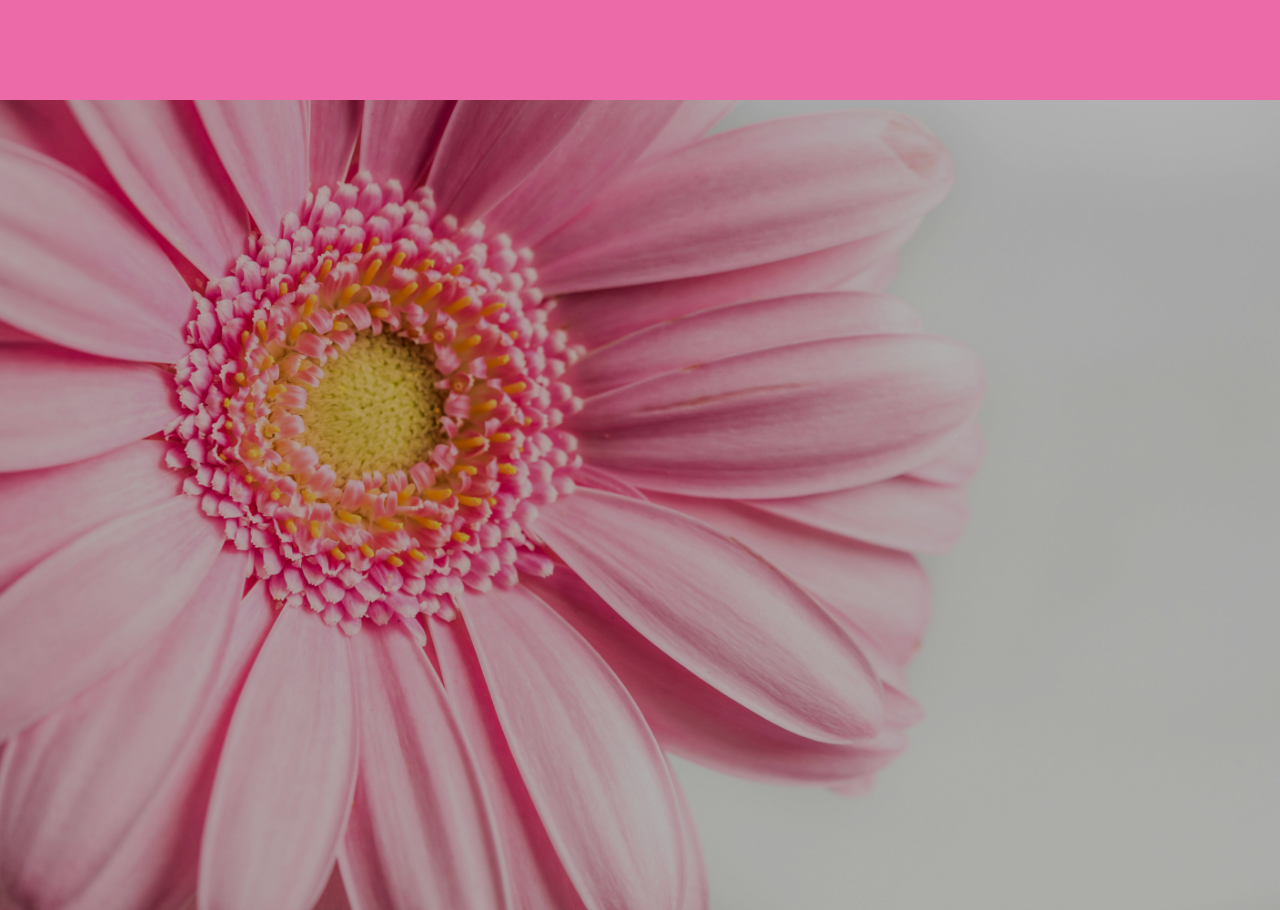
<file: index.html>
<!DOCTYPE html>
<html lang="en">
<head>
  <meta charset="UTF-8" />
  <meta name="viewport" content="width=device-width, initial-scale=1.0" />
  <link rel="stylesheet" href="style.css">
  <title>KugiHands Shop</title>
  <link rel="preconnect" href="https://fonts.googleapis.com">
<link rel="preconnect" href="https://fonts.gstatic.com" crossorigin>
<link href="https://fonts.googleapis.com/css2?family=Outfit:wght@100..900&family=Playwrite+DK+Loopet:wght@100..400&family=Playwrite+HU&family=Playwrite+US+Modern:wght@100..400&family=Poppins:ital,wght@0,100;0,200;0,300;0,400;0,500;0,600;0,700;0,800;0,900;1,100;1,200;1,300;1,400;1,500;1,600;1,700;1,800;1,900&display=swap" rel="stylesheet">
</head>
<body style="background-image: url(./flowers/e.jpg); background-repeat: no-repeat; background-size: cover; background-position: center;">



    <!-- Navigation Menu -->
  <header id="header">
    <nav>
      <a class="nav-home" href="index.html">HOME</a>
      <a class="nav-product" href="product.html">PRODUCTS</a>
      <a class="nav-about" href="about.html">ABOUT</a>
      <a class="nav-contact" href="contact.html">CONTACT US</a>
    </nav>

  </header>

  <!-- Hero Section -->
  <section class="hero">
    <div class="hero-overlay"></div>
    <div class="hero-content">
      <h1>KugiHands</h1>
      <p>Flowers Made with Care, Stories Told with Love.</p>
      <a href="product.html"><button>Shop Now</button></a>
    </div>
  </section>

   


</body>
</html>
</file>
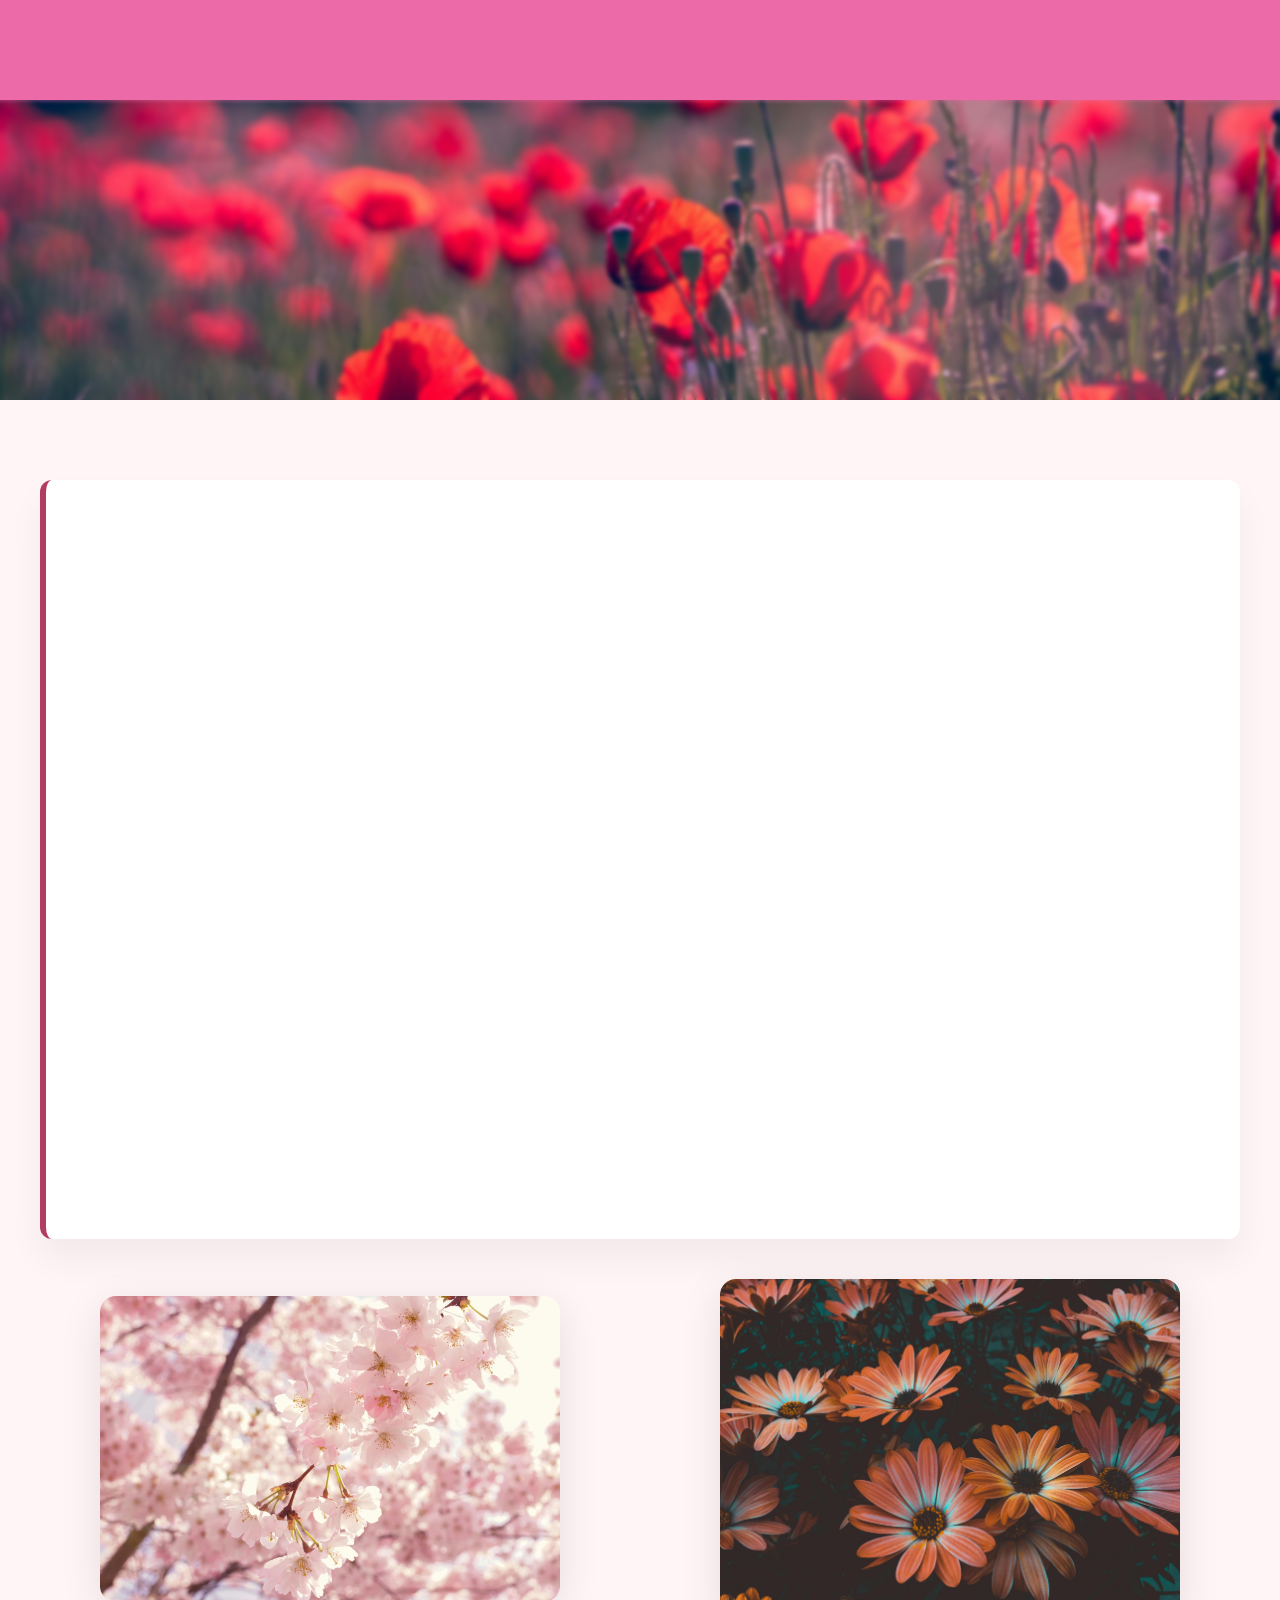
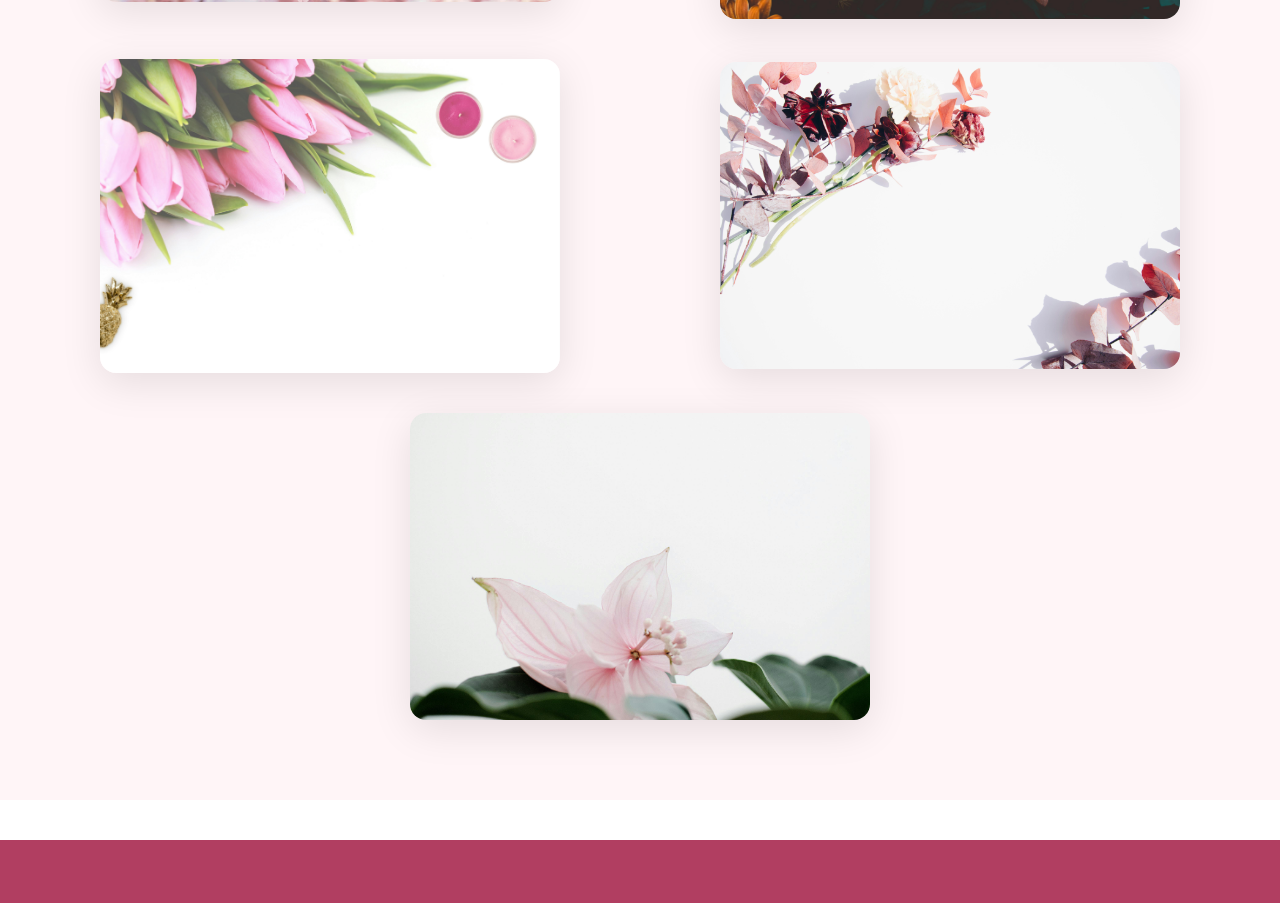
<file: about.html>
<!DOCTYPE html>
<html lang="en">
<head>
  <meta charset="UTF-8" />
  <meta name="viewport" content="width=device-width, initial-scale=1.0" />
  <link rel="stylesheet" href="style.css">
  <link rel="preconnect" href="https://fonts.googleapis.com">
<link rel="preconnect" href="https://fonts.gstatic.com" crossorigin>
<link href="https://fonts.googleapis.com/css2?family=Outfit:wght@100..900&family=Poppins:ital,wght@0,100;0,200;0,300;0,400;0,500;0,600;0,700;0,800;0,900;1,100;1,200;1,300;1,400;1,500;1,600;1,700;1,800;1,900&display=swap" rel="stylesheet">
  <title>KugiHands Shop | About</title>
</head>
<body>
  <!-- Navigation Menu -->
  <header id="header">
    <nav>
      <a class="nav-home" href="index.html">HOME</a>
      <a class="nav-product" href="product.html">PRODUCTS</a>
      <a class="nav-about" href="about.html">ABOUT</a>
      <a class="nav-contact" href="contact.html">CONTACT US</a>
    </nav>

  </header>


  <div class="about">
    <h1>About Us</h1>
  </div>


  <section class="about-section">
    <div class="about-container">
      <div class="about-text">
        <h2>Who We Are</h2>
        <p>
          Welcome to KugiHands, your trusted flower shop in the heart of Cagayan de Oro City. Rooted in the belief that every flower tells a story, we specialize in creating handcrafted and fresh floral arrangements that transform simple moments into cherished memories.
        </p>
        <p>
          Our name, KugiHands, is inspired by the dedicated, hardworking hands behind every bouquet we create. Each petal we touch and each stem we place reflects our passion for detail, beauty, and emotional connection.
        </p>
        <h3>Our Story</h3>
        <p>
          KugiHands blossomed three years ago when our founder realized how deeply people connect through flowers. We saw how a single bloom could speak volumes—comforting the sorrowful, celebrating love, and bringing light to someone’s day. What started as a small dream has since grown into a meaningful mission: to help people express emotions through the timeless language of flowers.
        </p>
        <h3>Our Mission</h3>
        <p>
          At KugiHands, we are committed to creating lasting memories through the freshness and beauty of our flower arrangements. Whether it’s a grand celebration, a heartfelt apology, or a simple “just because,” our blooms are thoughtfully designed to speak from the heart.
        </p>
        <h3>Our Vision</h3>
        <p>
          We envision a world where love, joy, and kindness are shared one flower at a time. Through the vibrance of our floral designs, we aim to spread beauty, connection, and heartfelt emotions throughout our community and beyond.
        </p>
        <p>Thank you for letting us be part of your special moments. Us KugiHands, are here to help you express what words sometimes cannot.</p>
      </div>
      <div class="about-img">
        <img src="./flowers/f.jpg">
      </div>
       <div class="about-img">
        <img src="./flowers/d.jpg" />
      </div>
       <div class="about-img">
        <img src="./flowers/c.jpg"/>
      </div>
       <div class="about-img">
        <img src="./flowers/bg.jpg"/>
      </div>
       <div class="about-img">
        <img src="./flowers/b.jpg"/>
      </div>
    </div>
  </section>

  <footer>
        <p>&copy; 2025 KugiHands. All rights reserved.</p>
    </footer>
</body>
</html>
</file>
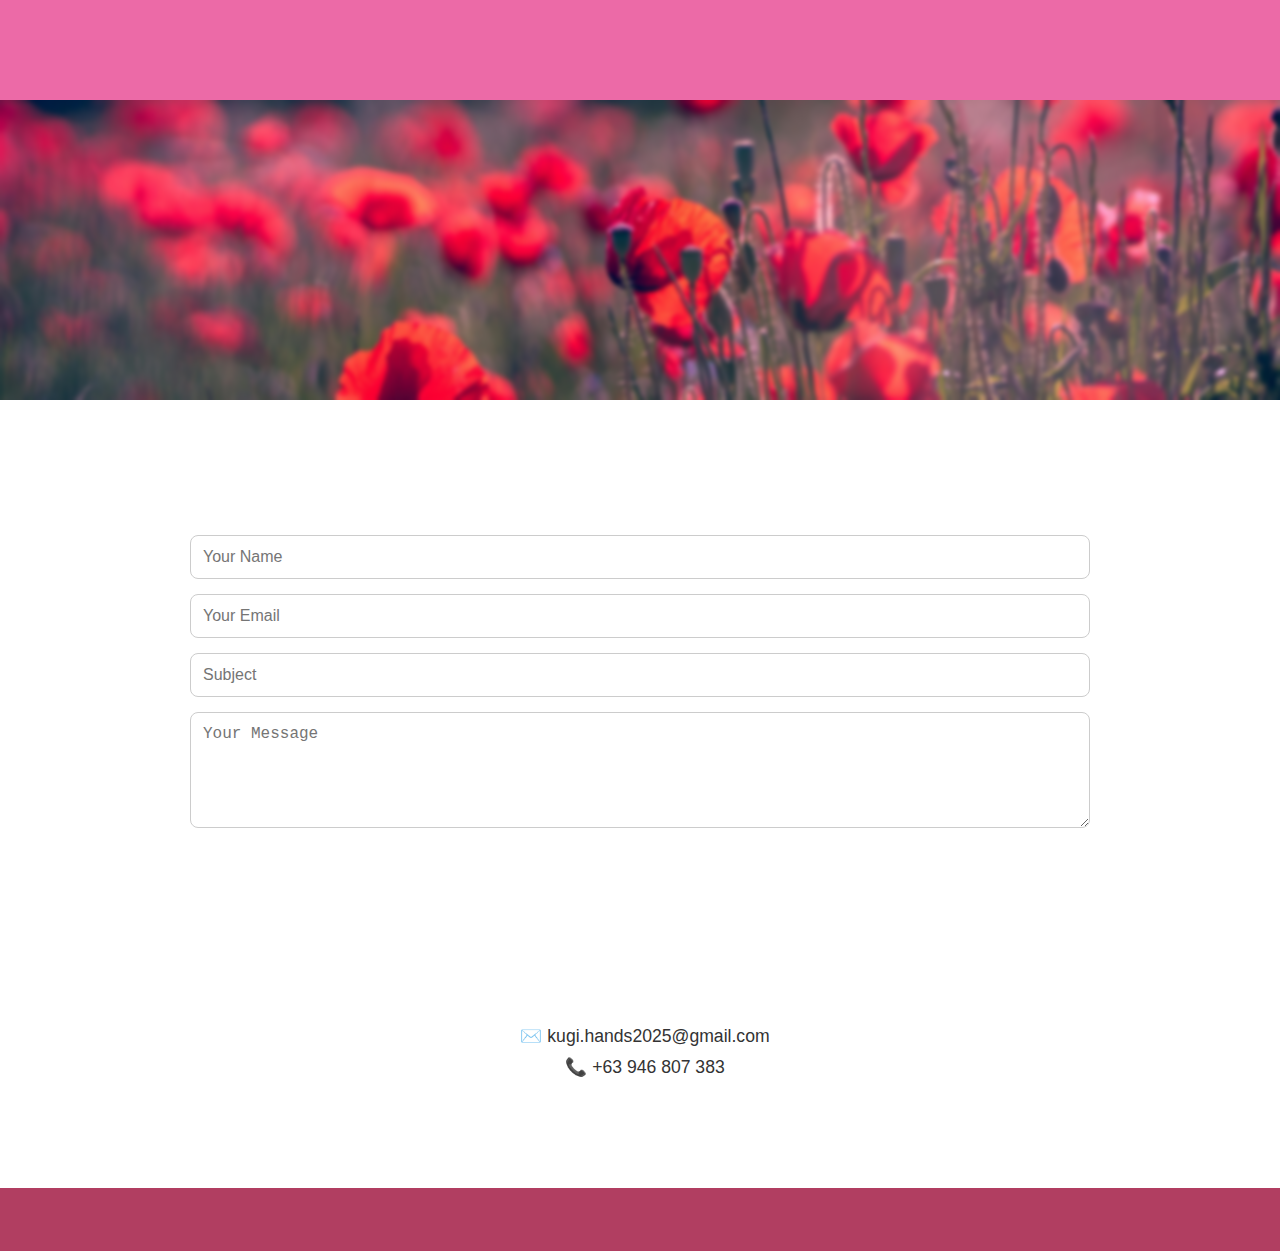
<file: contact.html>
<!DOCTYPE html>
<html lang="en">
<head>
  <meta charset="UTF-8" />
  <meta name="viewport" content="width=device-width, initial-scale=1.0" />
  <link rel="stylesheet" href="style.css">
  <title>KugiHands Shop | Contacts</title>
  <link rel="preconnect" href="https://fonts.googleapis.com">
<link rel="preconnect" href="https://fonts.gstatic.com" crossorigin>
<link href="https://fonts.googleapis.com/css2?family=Outfit:wght@100..900&family=Playwrite+DK+Loopet:wght@100..400&family=Playwrite+HU&family=Playwrite+US+Modern:wght@100..400&family=Poppins:ital,wght@0,100;0,200;0,300;0,400;0,500;0,600;0,700;0,800;0,900;1,100;1,200;1,300;1,400;1,500;1,600;1,700;1,800;1,900&display=swap" rel="stylesheet">
</head>
<body>



    <!-- Navigation Menu -->
  <header id="header">
    <nav>
      <a class="nav-home" href="index.html">HOME</a>
      <a class="nav-product" href="product.html">PRODUCTS</a>
      <a class="nav-about" href="about.html">ABOUT</a>
      <a class="nav-contact" href="contact.html">CONTACT US</a>
    </nav>
  </header>

  <div class="contact">
    
  </div>

   <section class="contact-form">
  <div class="container">
    <h2>Send Us a Message</h2>
    <form>
      <input type="text" placeholder="Your Name" required>
      <input type="email" placeholder="Your Email" required>
      <input type="text" placeholder="Subject">
      <textarea rows="5" placeholder="Your Message" required></textarea>
      <button type="submit">Submit</button>
    </form>

    <div class="contact-details">
      <h3>To Place an Order</h3>
      <p>Please contact us via email or reach out through phone.</p>
      <div class="contact-item">
        <i class="fas fa-envelope"></i>
        <a href="mailto:kugi.hands2025@gmail.com">✉️ kugi.hands2025@gmail.com</a>
      </div>
      <div class="contact-item">
        <i class="fas fa-phone"></i>
        <a href="tel:+63946807383">📞 +63 946 807 383</a>
      </div>
    </div>
  </div>
</section>

<footer>
  <p>&copy; 2025 KugiHands. All rights reserved.</p>
</footer>

</body>
</html>
</file>
<file: style.css>
* {
      margin: 0;
      padding: 0;
      box-sizing: border-box;
    }

    body, html {
      font-family: "Poppins", sans-serif;
      
    }


 #header, nav {
  display: flex;
  align-items: center;
  justify-content: center;
  padding-top: 10px;
  padding-bottom: 10px;
  z-index: 1;
  height: 100px;
  background-color: #EC6AA7;
}


/* home */
.nav-home {
  font-size: 1.2rem;
  font-weight: 500;
  margin-left: 60px;
  transition: color 0.12s, transform 0.12s;
  text-decoration: none;
  color: #FFE4F1;

}

.nav-home:active {
  border-bottom: 2px solid #f6973f;
}

.nav-home:hover {
  color: black
}

.nav-home:active {
  transform: scale(1.1);
}

/*about */
.nav-about {
  font-size: 1.2rem;
  font-weight: 500;
  margin-left: 60px;
  transition: color 0.12s, transform 0.12s;
  text-decoration: none;
  color: #FFE4F1;
}

.nav-about .active {
  color: #3FA2F6;
}

.nav-about:hover {
  color: black;
}

.nav-about:active {
  transform: scale(1.1);
}


/* product */
.nav-product {
  font-size: 1.2rem;
  font-weight: 500;
  margin-left: 60px;
  transition: color 0.12s, transform 0.12s;
  text-decoration: none;
  color: #FFE4F1;
}

.nav-product .active {
  color: #3FA2F6;
}

.nav-product:hover {
  color: black;
}

.nav-product:active {
  transform: scale(1.1);
}

/* contact */

.nav-contact {
  font-size: 1.2rem;
  font-weight: 500;
  margin-left: 60px;
  transition: color 0.12s, transform 0.12s;
  text-decoration: none;
  color: #FFE4F1;
}

.nav-contact .active {
  color: #0f3557;
}

.nav-contact:hover {
  color: black;
}

.nav-contact:active {
  transform: scale(1.1);
}


    /* Hero Section */
    .hero {
      height: 90vh;
      display: flex;
      flex-direction: column;
      justify-content: center;
      align-items: center;
      color: white;
      text-align: center;
      position: relative;
      
    }

    .hero-overlay {
      position: absolute;
      top: 0; left: 0;
      width: 100%;
      height: 100%;
      background-color: rgba(0,0,0,0.3);
      z-index: 1;
    }

    .hero-content {
      z-index: 2;
      
      
    }

    .hero h1 {
      font-size: 4em;
      margin-bottom: 2px;
      color: white;
      font-family: Playwrite;
      font-weight: 500;
      line-height: 1.5em;
    }

    .hero p {
      font-size: 1.3em;
      margin-bottom: 1em;
    }

    .hero button {
      padding: 12px 25px;
      background-color: #C54B87;
      color: white;
      border: none;
      font-size: 1em;
      cursor: pointer;
      font-family: Roboto;
      border-radius: 5px;
      
    }

    .hero button:hover {
      background-color: white;
      color: #EC6AA7;
      transition: 0.5s;
    }
    


    @keyframes fadeIn {
  from{
    transform: translateY(40px);
    opacity: 0;
  }
  to{
    transform: translateY(0);
    opacity: 1;
  }
}

@keyframes fadeInTop {
  from{
    transform: translateY(-100%);
    opacity: 0;
  }
  to{
    transform: translateY(0);
    opacity: 1;
  }
}

@keyframes backgroundZoom {
  from{
    background-size: 80%;
  }
  to{
    background-size: 100%;
  }
}


/* Apply Animations */
h1, h2 {
  animation: fadeIn 1.2s ease-out forwards;
  opacity: 0;
  animation-delay: 0.2s;
  font-family: "Poppins", sans-serif;
  
}

h3 {
  animation: fadeIn 1.4s ease-out forwards;
  opacity: 0;
  animation-delay: 0.4s;
  font-family: "Poppins", sans-serif;
}

p {
  animation: fadeIn 1.6s ease-out forwards;
  opacity: 0;
  animation-delay: 0.6s;
  font-family: "Poppins", sans-serif;
  font-weight: 300;
}
button {
  animation: fadeIn 1.8s ease-out forwards;
  opacity: 0;
  animation-delay: 0.8s;
}

.social-icon {
  animation: fadeIn 2s ease-out forwards;
  opacity: 0;
  animation-delay: 1s;
}

.nav-home, .nav-about, .nav-contact, .nav-product {
  animation: fadeInTop 1s ease-in forwards;
  opacity: 0;
}


/* Hero Banner */
.about {
  background: url('./flowers/a.jpg') center/cover no-repeat;
  height: 300px;
  display: flex;
  align-items: center;
  justify-content: center;
  position: relative;
  text-align: center;
  overflow: hidden;
}

.about::before {
  content: '';
  position: absolute;
  inset: 0;
  backdrop-filter: blur(2px);
}

.about h1 {
  position: relative;
  font-size: 48px;
  font-weight: 700;
  color: white;
  z-index: 1;
  letter-spacing: 1.5px;
  text-transform: uppercase;
  font-family: Playwrite;
}

/* Section */
.about-section {
  background: #fff5f7;
  padding: 80px 20px;
}

.about-container {
  max-width: 1200px;
  margin: 0 auto;
  display: flex;
  flex-wrap: wrap;
  gap: 40px;
  align-items: stretch;
}

/* Text Area */
.about-text {
  flex: 1 1 58%;
  padding: 40px;
  background-color: #ffffff;
  border-left: 6px solid #b13e61;
  border-radius: 12px;
  box-shadow: 0 20px 35px rgba(0, 0, 0, 0.05);
  transition: all 0.3s ease-in-out;
}

.about-text:hover {
  transform: translateY(-5px);
  box-shadow: 0 25px 40px rgba(0, 0, 0, 0.08);
}

.about-text h2 {
  font-size: 32px;
  margin-bottom: 20px;
  color: #b13e61;
  font-weight: 700;
  font-style: italic;
  position: relative;
}

.about-text h2::after {
  content: '';
  position: absolute;
  width: 60px;
  height: 4px;
  background-color: #b13e61;
  bottom: -10px;
  left: 0;
  border-radius: 2px;
}

.about-text h3 {
  margin-top: 30px;
  font-size: 24px;
  font-weight: 600;
  color: #7c2942;
}

.about-text p {
  font-size: 16.5px;
  color: #444;
  margin-top: 12px;
  text-align: justify;
  line-height: 1.8;
}

.about-text p:last-of-type {
  font-style: italic;
  color: #555;
}

/* Image Area */
.about-img {
  flex: 1 1 40%;
  display: flex;
  justify-content: center;
  align-items: center;
}

.about-img img {
  width: 100%;
  max-width: 460px;
  height: auto;
  border-radius: 16px;
  box-shadow: 0 10px 40px rgba(0, 0, 0, 0.1);
  object-fit: cover;
  transition: transform 0.3s ease;
}

.about-img img:hover {
  transform: scale(1.03);
}

/* Responsiveness */
@media (max-width: 992px) {
  .about-container {
    flex-direction: column;
  }

  .about-text, .about-img {
    flex: 1 1 100%;
  }

  .about {
    height: 240px;
  }

  .about h1 {
    font-size: 36px;
  }
}

@media (max-width: 576px) {
  .about-text {
    padding: 30px 20px;
  }

  .about-text h2 {
    font-size: 26px;
  }

  .about-text h3 {
    font-size: 20px;
  }

  .about-text p {
    font-size: 15.5px;
  }
}

footer {
    padding: 2rem 0;
    text-align: center;
    background: #b13e61;
    font-size: 0.9rem;
    color: white;
}

.product-section {
  padding: 20px;
  background-color: white;
}

.product-grid {
  display: grid;
  grid-template-columns: repeat(auto-fit, minmax(220px, 1fr));
  gap: 30px;
  max-width: 1200px;
  margin: 30px auto;
}

.product-card {
  background: #FFE4F1;
  border-radius: 12px;
  padding: 20px;
  text-align: center;
  box-shadow: 0 4px 10px rgba(0,0,0,0.1);
  position: relative;
  transition: transform 0.3s ease;
}

.product-card:hover {
  transform: translateY(-5px);
}

.product-card img {
  max-width: 100%;
  height: 180px;
  object-fit: cover;
  border-radius: 8px;
}

.product-card h3 {
  font-size: 1.1rem;
  margin: 10px 0;
  font-weight: 500;
}

.product-card .price {
  font-size: 1.2rem;
  font-weight: bold;
  color: #b13e61;
  margin: 5px 0 15px;
}

.product-card button {
  background: #f75d75;
  color: #fff;
  border: none;
  padding: 10px 18px;
  border-radius: 30px;
  cursor: pointer;
  font-weight: 500;
  transition: background 0.3s;
}

.product-card button:hover {
  background: #d94760;
}

.badge {
  position: absolute;
  top: 10px;
  left: 10px;
  background: #b13e61;
  color: #fff;
  padding: 4px 10px;
  font-size: 0.75rem;
  border-radius: 12px;
  font-weight: 500;
  text-transform: uppercase;
}

.badge.sale {
  background: #f75d75;
}

.badge.new {
  background: #43c59e;
}

/* contact */
.contact {
  background: url('./flowers/a.jpg') center/cover no-repeat;
  height: 300px;
  display: flex;
  align-items: center;
  justify-content: center;
  position: relative;
  text-align: center;
  overflow: hidden;
}

.contact::before {
  content: '';
  position: absolute;
  inset: 0;
  backdrop-filter: blur(2px);
}

.contact-form {
  padding: 60px 20px;
  background-color: #fff;
  font-family: 'Playwright', sans-serif;
  color: #333;
}

.contact-form .container {
  max-width: 900px;
  margin: auto;
}

.contact-form h2, .contact-form h3 {
  text-align: center;
  color: #c94e50;
  margin-bottom: 20px;
}

.contact-form form {
  display: flex;
  flex-direction: column;
  gap: 15px;
  padding: 20px 0;
}

.contact-form input,
.contact-form textarea {
  padding: 12px;
  border: 1px solid #ccc;
  border-radius: 8px;
  font-size: 1rem;
  width: 100%;
  outline: none;
}

.contact-form button {
  padding: 12px;
  background-color: #c94e50;
  color: #fff;
  border: none;
  border-radius: 8px;
  cursor: pointer;
  font-weight: bold;
  transition: background-color 0.3s ease;
}

.contact-form button:hover {
  background-color: #a63d3f;
}

.contact-details {
  margin-top: 40px;
  text-align: center;
}

.contact-details .contact-item {
  margin: 10px 0;
  display: flex;
  justify-content: center;
  align-items: center;
  gap: 10px;
  font-size: 1.1rem;
}

.contact-details i {
  color: #c94e50;
  font-size: 1.3rem;
}

.contact-details a {
  text-decoration: none;
  color: #333;
  transition: color 0.3s ease;
}

.contact-details a:hover {
  color: #c94e50;
}

.newsletter {
  margin-top: 50px;
  text-align: center;
}

.newsletter-form {
  display: flex;
  justify-content: center;
  gap: 10px;
  flex-wrap: wrap;
  margin-top: 15px;
}

.newsletter-form input {
  flex: 1;
  min-width: 250px;
  padding: 10px;
  border: 1px solid #ccc;
  border-radius: 8px;
}

.newsletter-form .btn {
  background-color: #c94e50;
  color: #fff;
  border: none;
  padding: 10px 20px;
  border-radius: 8px;
  font-weight: bold;
  cursor: pointer;
}

.newsletter-form .btn:hover {
  background-color: #a63d3f;
}

footer {
  background-color: #b13e61;
  padding: 20px 0;
  text-align: center;
  color: white;
  font-size: 0.95rem;
  margin-top: 40px;
}

/* Responsive Adjustments */
@media (max-width: 600px) {
  .newsletter-form {
    flex-direction: column;
  }

  .newsletter-form input, .newsletter-form .btn {
    width: 100%;
  }
}

nav {
  display: flex;
  align-items: center;
  gap: 1rem;
  padding: 1rem;
  color: white;
}

.nav-cart {
  font-weight: bold;
  color: #333;
  text-decoration: none;
  font-size: 1.1rem;
  margin-left: 50px;
}

.nav-cart:hover {
  color: #d62828;
}

    .product-card {
      border: 1px solid #ddd;
      padding: 1rem;
      border-radius: 10px;
      text-align: center;
      background: #FFE4F1;
      box-shadow: 0 2px 8px rgba(0, 0, 0, 0.05);
      position: relative;
    }

    .product-card img {
      max-width: 100%;
      border-radius: 8px;
    }

    .badge {
      position: absolute;
      top: 10px;
      left: 10px;
      background-color: #ff4081;
      color: #fff;
      padding: 5px 10px;
      border-radius: 20px;
      font-size: 0.75rem;
      font-weight: bold;
    }

    .badge.sale {
      background-color: #ff9800;
    }

    .product-card h3 {
      margin: 0.5rem 0;
      font-size: 1rem;
    }

    .price {
      font-weight: bold;
      color: #2e7d32;
      margin-bottom: 0.5rem;
    }

    .product-card .quantity {
      width: 50px;
      padding: 5px;
      margin: 0.5rem 0;
      border: 1px solid #ccc;
      border-radius: 5px;
    }

    .product-card .options {
      margin: 0.5rem 0;
      font-size: 0.9rem;
    }

    .product-card .options label {
      margin-right: 10px;
    }

    .product-card button {
      background-color: #C54B87;
      color: white;
      padding: 8px 12px;
      border: none;
      border-radius: 8px;
      cursor: pointer;
      font-size: 0.95rem;
      margin-top: 0.5rem;
      transition: background-color 0.3s ease;
    }

    .product-card button:hover {
      background-color: none;
      border-width: 1px;
      border-style: solid;
    }

    .product-card button::before {
      content: '🛒 ';
    }
</file>
